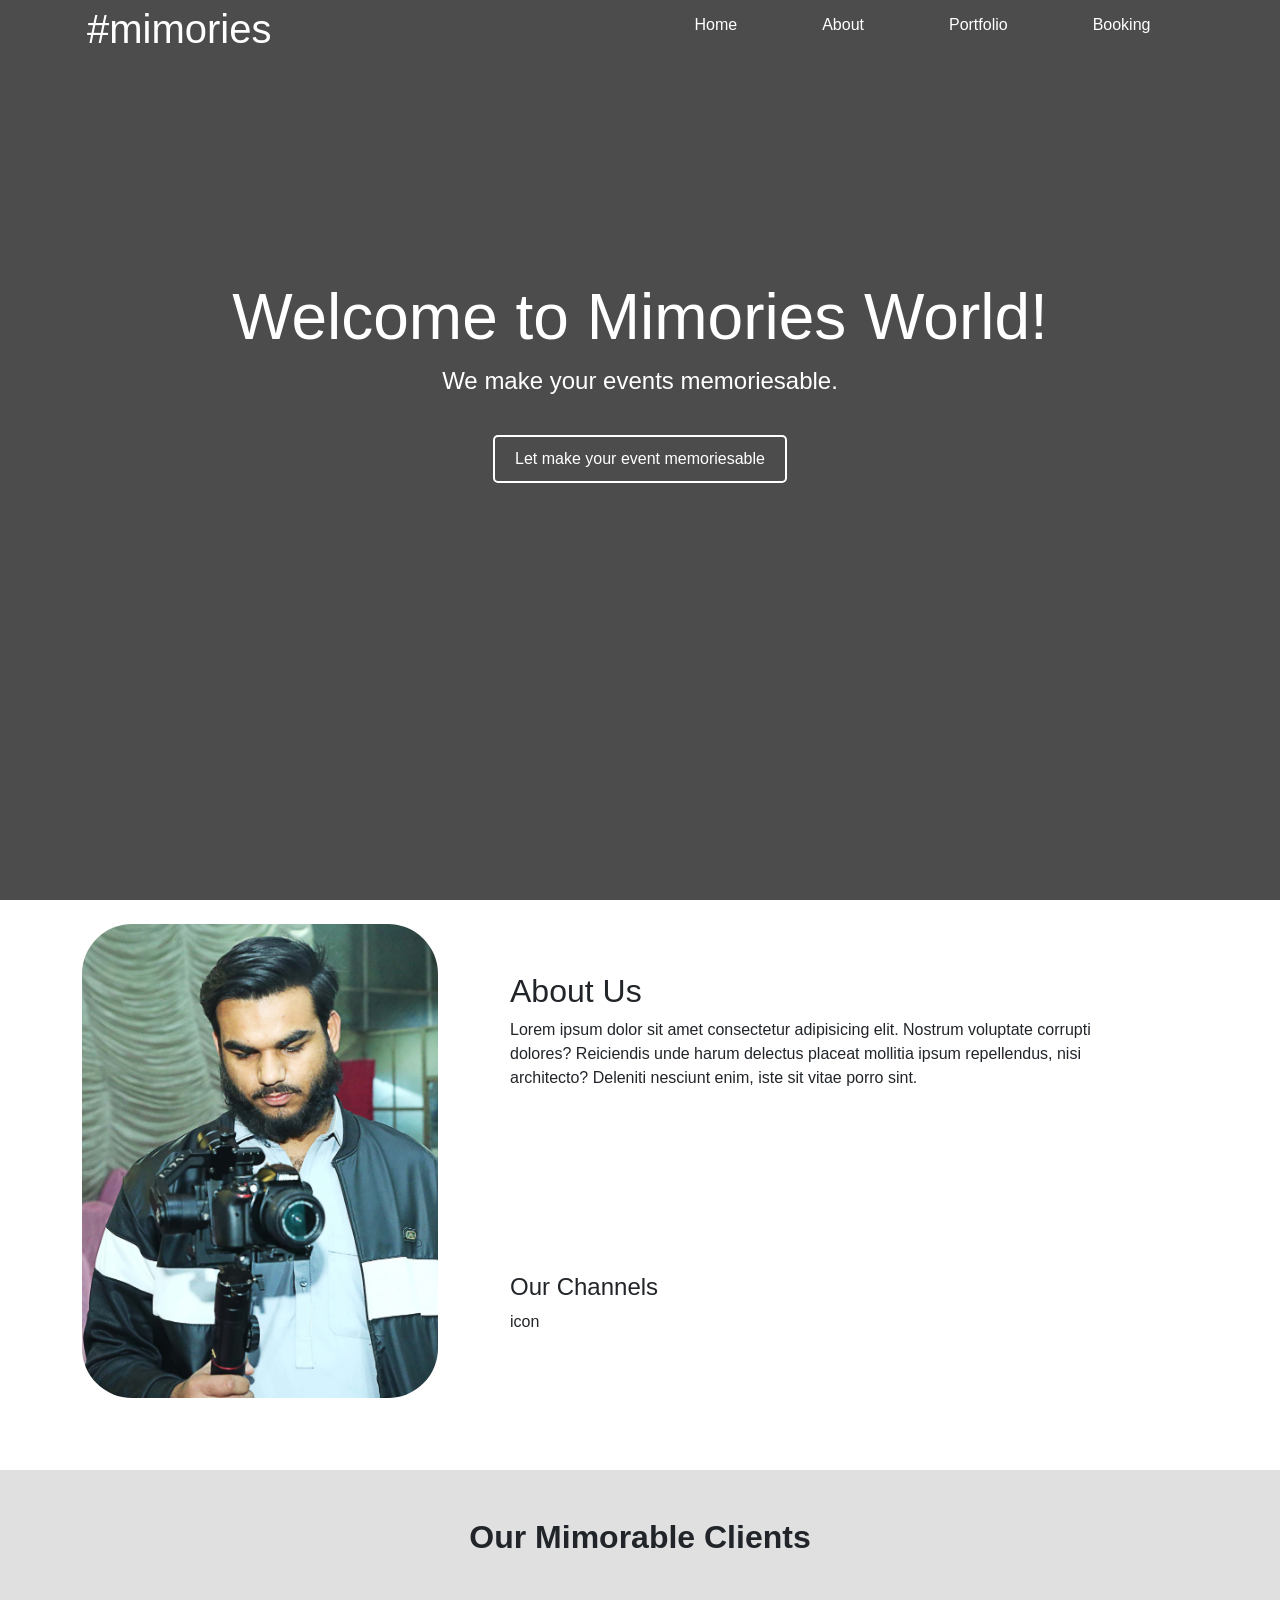
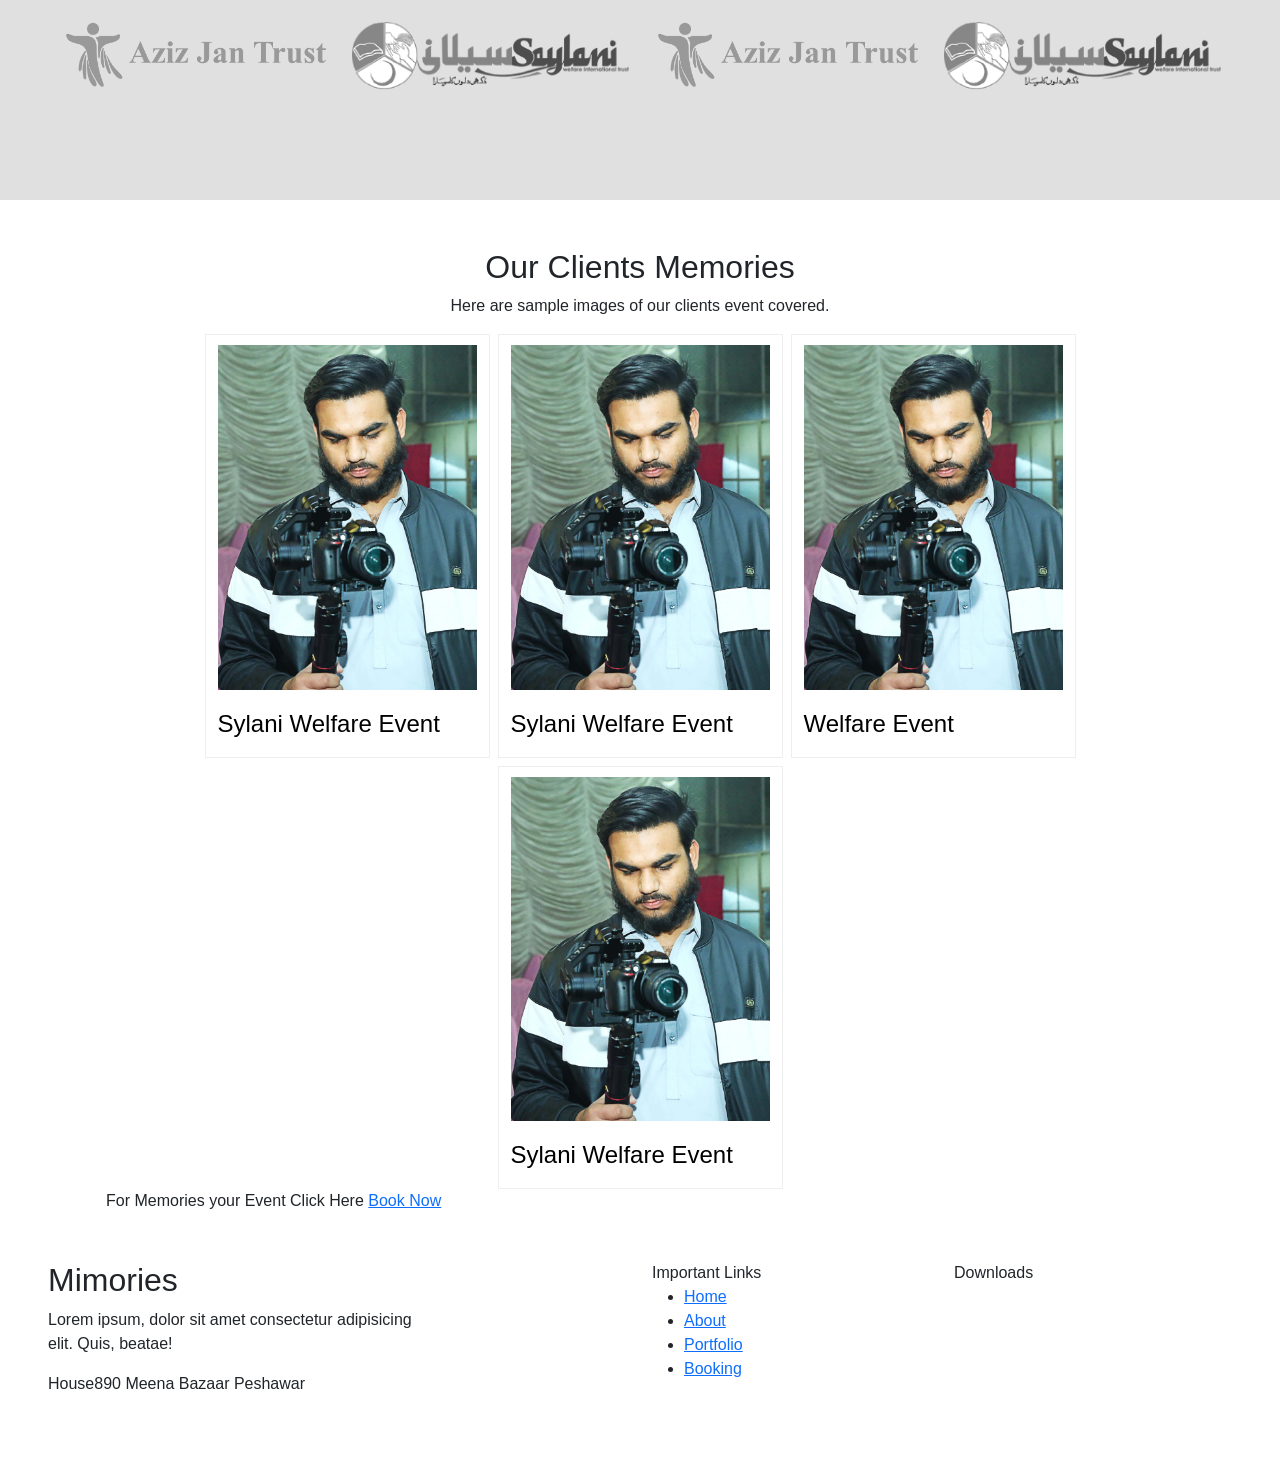
<file: index.html>
<!DOCTYPE html>
<html lang="en">
<head>
  <meta charset="UTF-8">
  <meta name="viewport" content="width=device-width, initial-scale=1.0">
  <title>Document</title>
  <link rel="stylesheet" href="style.css">
  <link rel="stylesheet" href="css/bootstrap-5.3.3-dist/css/bootstrap.min.css">
</head>
<body>
  <div class="container-fluid blackOverlay">
    <video autoplay loop muted class="heroSectionBacground">
      <source src="assets/Background.mp4">
    </video>
    <div class="container">
      <header>
        <nav class="d-flex justify-content-between align-items-center row">
          <div class="lgoo col-md-6 text-md-start text-center">
            <h1>#mimories</h1>
          </div>
          <ul class="d-flex justify-content-around text-center col-md-6">
            <li><a href="" class="">Home</a></li>
            <li><a href="#AboutUs" class="">About</a></li>
            <li><a href="#Portfolio" class="">Portfolio</a></li>
            <li><a href="" class="">Booking</a></li>
          </ul>
        </nav>
      </header>
      <div class="container heroSection d-flex flex-column justify-content-center align-items-center">
        <h1>Welcome to Mimories World!</h1>
        <p>We make your events memoriesable.</p>
        <a href="#">Let make your event memoriesable</a>
      </div>   
    </div>
  </div>
  <div class="container-fluid p-4 aboutUs">
    <div class="container">
      <div class="row">
        <div class="col-md-6 col-lg-4">
          <img src="assets/mi Photography img.jpg" alt="" class="w100">
        </div>
        <div class="col-md-6 col-lg-8 mt-sm-5 mt-md-0" id="AboutUs">
          <div class="row align-content-between p-md-5">
            <div class="col-12">
              <h2>About Us</h2>
              <p>Lorem ipsum dolor sit amet consectetur adipisicing elit. Nostrum voluptate corrupti dolores? Reiciendis unde harum delectus placeat mollitia ipsum repellendus, nisi architecto? Deleniti nesciunt enim, iste sit vitae porro sint.</p>
            </div>
            <div class="col-12">
              <h4>Our Channels</h4>
              <p>icon</p>
            </div>
          </div>
        </div>
      </div>
    </div>
  </div>
    <div class="container-fluid backgroundGray p-5 mt-5" id="Portfolio">
      <h2 class="text-center"><b>Our Mimorable Clients</b></h2>
      <div class="d-flex justify-content-around row-cols-md-3 row-cols-lg-4 my-5 row-cols-sm-2 flex-wrap row-cols-2">
        <div class="clientOne clientImg col-sm-6 col-md-4 col-lg-3"></div>
        <div class="clientTwo clientImg col-sm-6 col-md-4 col-lg-3"></div>
        <div class="clientOne clientImg col-sm-6 col-md-4 col-lg-3"></div>
        <div class="clientTwo clientImg col-sm-6 col-md-4 col-lg-3"></div>
      </div>
    </div>
    </div>
  </div>
  <div class="container mt-5">
    <h2 class="text-center">Our Clients Memories</h2>
    <p class="text-center">Here are sample images of our clients event covered.</p>
    <div class="flex">
      <div class="row gap-2 justify-content-center">
        <div class="col-md-4 col-lg-3 col-sm-6 eventHover">
          <img src="assets/mi Photography img.jpg" alt="" class="img">
          <div class="textHover">
            <a href=""><h2 class="h4">Sylani Welfare Event</h2></a>
          </div>
        </div>
        <div class="col-md-4 col-lg-3 col-sm-6 eventHover">
          <img src="assets/mi Photography img.jpg" alt="" class="img">
          <div class="textHover">
            <a href=""><h2 class="h4">Sylani Welfare Event</h2></a>
          </div>
        </div>
        <div class="col-md-4 col-lg-3 col-sm-6 eventHover">
          <img src="assets/mi Photography img.jpg" alt="" class="img">
          <div class="textHover">
            <a href=""><h2 class="h4"> Welfare Event</h2></a>
          </div>
        </div>
        <div class="col-md-4 col-lg-3 col-sm-6 eventHover">
          <img src="assets/mi Photography img.jpg" alt="" class="img">
          <div class="textHover">
            <a href=""><h2 class="h4">Sylani Welfare Event</h2></a>
          </div>
        </div>
      </div>
    </div>
    <div class="container-fluid">
      <div class="container rounded-3">
        <div class="row">
          <div class="col-12">
            For Memories your Event Click Here
            <a href="">Book Now</a>
          </div>
        </div>
      </div>
    </div>
  </div>

  <footer class="p-5">
    <div class="row">
      <div class="col-md-4">
        <h2>Mimories</h2>
        <p>Lorem ipsum, dolor sit amet consectetur adipisicing elit. Quis, beatae!</p>

        <address>House890 Meena Bazaar Peshawar</address>
      </div>
      <div class="col-md-3 offset-2">
        Important Links
        <ul>
          <li><a href="">Home</a></li>
          <li><a href="">About</a></li>
          <li><a href="">Portfolio</a></li>
          <li><a href="">Booking</a></li>
        </ul>
      </div>
      <div class="col-md-3">
        Downloads

      </div>
    </div>

  </footer>
</body>
</html>
</file>
<file: style.css>
* {
    font-family: Poppins, Arial, Helvetica, sans-serif;
}
.w100 {
    width: 100%;
    border-radius: 50px;
}
.blackOverlay {
    background-color: rgba(0, 0, 0, 0.7);
    width: 100%;
    height: 100vh;
    color: white;
}
nav ul {
    width: 50%;
    list-style: none;
}
nav {
    padding: 5px;
}
nav ul li a{
    text-decoration: none;
    color: white;
    padding: 10px 20px;
    border-radius: 5px;
}
nav ul li a:hover {
    background-color: white;
    color: black;
    transition: 1s;
}
.heroSectionBacground {
    position: absolute;
    z-index: -1;
    top: 0px;
    right: 0px;
    width: 100%;
}
.aboutUs {
    background-color: white;
}
.heroSection {
    height: 70vh;
}
.heroSection h1 {
    font-size: 4em;
}
.heroSection p {
    font-size: 1.5em;
}
.heroSection a {
    text-decoration: none;
    color: white;
    border: 2px solid white;
    padding: 10px 20px;
    margin-top: 20px;
    border-radius: 5px;
    transition: 1s;
}
.heroSection a:hover {
    background-color: white;
    color: black;
    transition: 1s;
}
.align-content-between {
    align-content: space-between;
    height: 100%;
}
.eventHover {
    background-color: white;
    padding: 10px;
    border: 1px solid #eee;
}
.textHover {
    margin-top: 20px;
}
.textHover a {
    text-decoration: none;
    color: black;
}
.img {
    width: 100%;
}
.clientImg {
    height: 100px;
    text-align: center;
    background-position: center;
    background-size: contain;
    background-repeat: no-repeat;
    transition: 1s;
}
.clientImg:hover {
    transition: 1s;
}
.clientOne {
    background-image: url(assets/AzizJanHorizotalLogo\ \(2\).png);
}
.clientOne:hover {
    background-image: url(assets/AzizJanHorizotalLogo.png);
}
.clientTwo {
    background-image: url(assets/SylaniBlackAndWHite.png);
}
.clientTwo:hover {
    background-image: url(assets/Sylani\ Color.png);
}
.backgroundGray {
    background-color: #e0e0e0;
}
@media screen and (max-aspect-ratio:16/9) {
 .heroSectionBacground {
     height: 100%;
     width: auto;
}   
}
/* @media (min-aspect-ratio:16/9){
    .heroSectionBacground{
        width: 100%;
    }
} */
</file>
